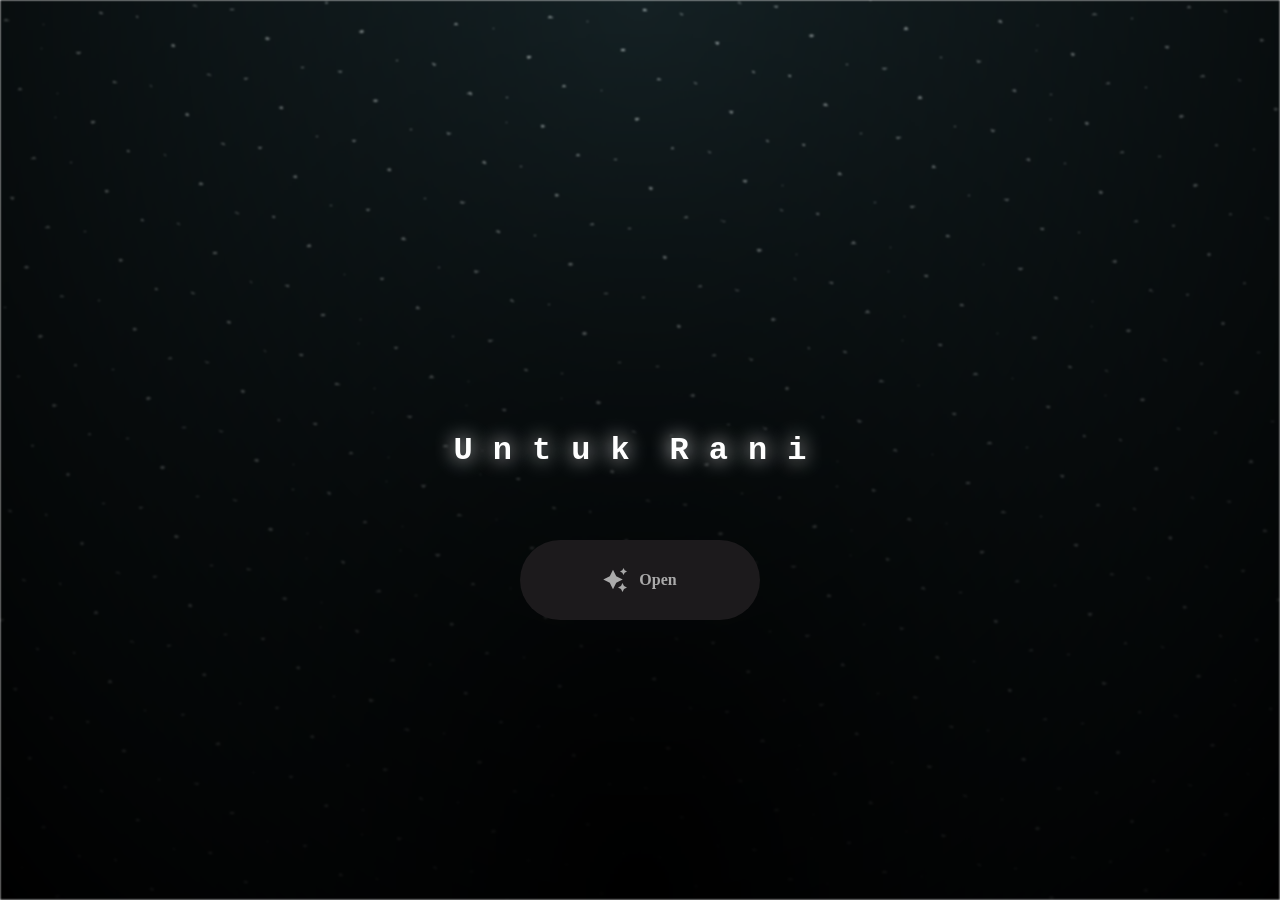
<file: index.html>
<html lang="en">

<head>
  <meta charset="UTF-8">
  <meta name="viewport" content="width=device-width, initial-scale=1.0">
  <link rel="shortcut icon" href="images/gift.png" type="image/x-icon">
  <link rel="stylesheet" href="css/index.css">

  <!-- Document Title -->
  <title>Sedikit Tanda Cinta Untukmu</title>
</head>
        
<body>
  <!-- Background -->
  <div class="night"></div>

  <!-- Title -->
  <h1 class="title"></h1>

  <!-- Button -->
  <div style="position: absolute; top: 60vh; width: 100%; display: flex; justify-content: center;">
    <a href="kata2.html" class="btn">
      <svg height="24" width="24" fill="#FFFFFF" viewBox="0 0 24 24" data-name="Layer 1" id="Layer_1" class="sparkle">
        <path
          d="M10,21.236,6.755,14.745.264,11.5,6.755,8.255,10,1.764l3.245,6.491L19.736,11.5l-6.491,3.245ZM18,21l1.5,3L21,21l3-1.5L21,18l-1.5-3L18,18l-3,1.5ZM19.333,4.667,20.5,7l1.167-2.333L24,3.5,21.667,2.333,20.5,0,19.333,2.333,17,3.5Z">
        </path>
      </svg>

      <span class="text">Open</span>
    </a>
  </div>

  <script src="js/index.js"></script>
</body>

</html>
</file>
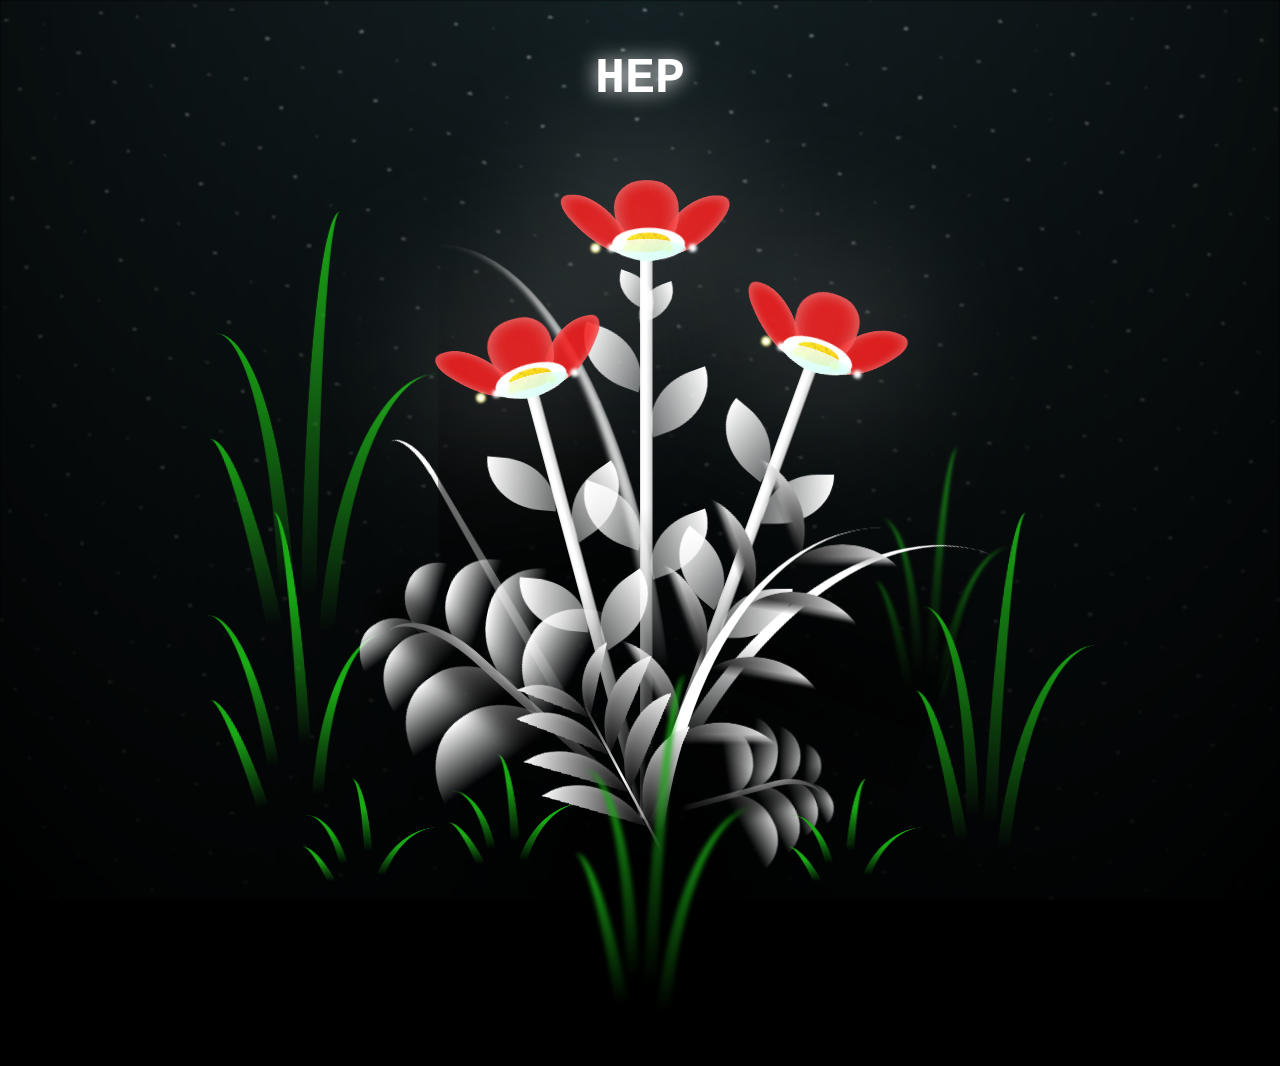
<file: flower.html>
<!DOCTYPE html>
<html lang="en">

<head>
  <meta charset="UTF-8">
  <meta http-equiv="X-UA-Compatible" content="IE=edge">
  <meta name="viewport" content="width=device-width, initial-scale=1.0">
  <link rel="shortcut icon" href="images/gift.png" type="image/x-icon">
  <link rel="stylesheet" href="css/style.css">

  <!-- Document Title -->
  <title>FLOWERS</title>
</head>

<body class="not-loaded">
  <!-- Background -->
  <div class="night"></div>

  <!-- Flower -->
  <div class="flowers">
    <div class="flower flower--1">
      <div class="flower__leafs flower__leafs--1">
        <div class="flower__leaf flower__leaf--1"></div>
        <div class="flower__leaf flower__leaf--2"></div>
        <div class="flower__leaf flower__leaf--3"></div>
        <div class="flower__leaf flower__leaf--4"></div>
        <div class="flower__white-circle"></div>

        <div class="flower__light flower__light--1"></div>
        <div class="flower__light flower__light--2"></div>
        <div class="flower__light flower__light--3"></div>
        <div class="flower__light flower__light--4"></div>
        <div class="flower__light flower__light--5"></div>
        <div class="flower__light flower__light--6"></div>
        <div class="flower__light flower__light--7"></div>
        <div class="flower__light flower__light--8"></div>

      </div>
      <div class="flower__line">
        <div class="flower__line__leaf flower__line__leaf--1"></div>
        <div class="flower__line__leaf flower__line__leaf--2"></div>
        <div class="flower__line__leaf flower__line__leaf--3"></div>
        <div class="flower__line__leaf flower__line__leaf--4"></div>
        <div class="flower__line__leaf flower__line__leaf--5"></div>
        <div class="flower__line__leaf flower__line__leaf--6"></div>
      </div>
    </div>

    <div class="flower flower--2">
      <div class="flower__leafs flower__leafs--2">
        <div class="flower__leaf flower__leaf--1"></div>
        <div class="flower__leaf flower__leaf--2"></div>
        <div class="flower__leaf flower__leaf--3"></div>
        <div class="flower__leaf flower__leaf--4"></div>
        <div class="flower__white-circle"></div>

        <div class="flower__light flower__light--1"></div>
        <div class="flower__light flower__light--2"></div>
        <div class="flower__light flower__light--3"></div>
        <div class="flower__light flower__light--4"></div>
        <div class="flower__light flower__light--5"></div>
        <div class="flower__light flower__light--6"></div>
        <div class="flower__light flower__light--7"></div>
        <div class="flower__light flower__light--8"></div>

      </div>
      <div class="flower__line">
        <div class="flower__line__leaf flower__line__leaf--1"></div>
        <div class="flower__line__leaf flower__line__leaf--2"></div>
        <div class="flower__line__leaf flower__line__leaf--3"></div>
        <div class="flower__line__leaf flower__line__leaf--4"></div>
      </div>
    </div>

    <div class="flower flower--3">
      <div class="flower__leafs flower__leafs--3">
        <div class="flower__leaf flower__leaf--1"></div>
        <div class="flower__leaf flower__leaf--2"></div>
        <div class="flower__leaf flower__leaf--3"></div>
        <div class="flower__leaf flower__leaf--4"></div>
        <div class="flower__white-circle"></div>

        <div class="flower__light flower__light--1"></div>
        <div class="flower__light flower__light--2"></div>
        <div class="flower__light flower__light--3"></div>
        <div class="flower__light flower__light--4"></div>
        <div class="flower__light flower__light--5"></div>
        <div class="flower__light flower__light--6"></div>
        <div class="flower__light flower__light--7"></div>
        <div class="flower__light flower__light--8"></div>

      </div>
      <div class="flower__line">
        <div class="flower__line__leaf flower__line__leaf--1"></div>
        <div class="flower__line__leaf flower__line__leaf--2"></div>
        <div class="flower__line__leaf flower__line__leaf--3"></div>
        <div class="flower__line__leaf flower__line__leaf--4"></div>
      </div>
    </div>

    <div class="grow-ans" style="--d:1.2s">
      <div class="flower__g-long">
        <div class="flower__g-long__top"></div>
        <div class="flower__g-long__bottom"></div>
      </div>
    </div>

    <div class="growing-grass">
      <div class="flower__grass flower__grass--1">
        <div class="flower__grass--top"></div>
        <div class="flower__grass--bottom"></div>
        <div class="flower__grass__leaf flower__grass__leaf--1"></div>
        <div class="flower__grass__leaf flower__grass__leaf--2"></div>
        <div class="flower__grass__leaf flower__grass__leaf--3"></div>
        <div class="flower__grass__leaf flower__grass__leaf--4"></div>
        <div class="flower__grass__leaf flower__grass__leaf--5"></div>
        <div class="flower__grass__leaf flower__grass__leaf--6"></div>
        <div class="flower__grass__leaf flower__grass__leaf--7"></div>
        <div class="flower__grass__leaf flower__grass__leaf--8"></div>
        <div class="flower__grass__overlay"></div>
      </div>
    </div>

    <div class="growing-grass">
      <div class="flower__grass flower__grass--2">
        <div class="flower__grass--top"></div>
        <div class="flower__grass--bottom"></div>
        <div class="flower__grass__leaf flower__grass__leaf--1"></div>
        <div class="flower__grass__leaf flower__grass__leaf--2"></div>
        <div class="flower__grass__leaf flower__grass__leaf--3"></div>
        <div class="flower__grass__leaf flower__grass__leaf--4"></div>
        <div class="flower__grass__leaf flower__grass__leaf--5"></div>
        <div class="flower__grass__leaf flower__grass__leaf--6"></div>
        <div class="flower__grass__leaf flower__grass__leaf--7"></div>
        <div class="flower__grass__leaf flower__grass__leaf--8"></div>
        <div class="flower__grass__overlay"></div>
      </div>
    </div>

    <div class="grow-ans" style="--d:2.4s">
      <div class="flower__g-right flower__g-right--1">
        <div class="leaf"></div>
      </div>
    </div>

    <div class="grow-ans" style="--d:2.8s">
      <div class="flower__g-right flower__g-right--2">
        <div class="leaf"></div>
      </div>
    </div>

    <div class="grow-ans" style="--d:2.8s">
      <div class="flower__g-front">
        <div class="flower__g-front__leaf-wrapper flower__g-front__leaf-wrapper--1">
          <div class="flower__g-front__leaf"></div>
        </div>
        <div class="flower__g-front__leaf-wrapper flower__g-front__leaf-wrapper--2">
          <div class="flower__g-front__leaf"></div>
        </div>
        <div class="flower__g-front__leaf-wrapper flower__g-front__leaf-wrapper--3">
          <div class="flower__g-front__leaf"></div>
        </div>
        <div class="flower__g-front__leaf-wrapper flower__g-front__leaf-wrapper--4">
          <div class="flower__g-front__leaf"></div>
        </div>
        <div class="flower__g-front__leaf-wrapper flower__g-front__leaf-wrapper--5">
          <div class="flower__g-front__leaf"></div>
        </div>
        <div class="flower__g-front__leaf-wrapper flower__g-front__leaf-wrapper--6">
          <div class="flower__g-front__leaf"></div>
        </div>
        <div class="flower__g-front__leaf-wrapper flower__g-front__leaf-wrapper--7">
          <div class="flower__g-front__leaf"></div>
        </div>
        <div class="flower__g-front__leaf-wrapper flower__g-front__leaf-wrapper--8">
          <div class="flower__g-front__leaf"></div>
        </div>
        <div class="flower__g-front__line"></div>
      </div>
    </div>

    <div class="grow-ans" style="--d:3.2s">
      <div class="flower__g-fr">
        <div class="leaf"></div>
        <div class="flower__g-fr__leaf flower__g-fr__leaf--1"></div>
        <div class="flower__g-fr__leaf flower__g-fr__leaf--2"></div>
        <div class="flower__g-fr__leaf flower__g-fr__leaf--3"></div>
        <div class="flower__g-fr__leaf flower__g-fr__leaf--4"></div>
        <div class="flower__g-fr__leaf flower__g-fr__leaf--5"></div>
        <div class="flower__g-fr__leaf flower__g-fr__leaf--6"></div>
        <div class="flower__g-fr__leaf flower__g-fr__leaf--7"></div>
        <div class="flower__g-fr__leaf flower__g-fr__leaf--8"></div>
      </div>
    </div>

    <div class="long-g long-g--0">
      <div class="grow-ans" style="--d:3s">
        <div class="leaf leaf--0"></div>
      </div>
      <div class="grow-ans" style="--d:2.2s">
        <div class="leaf leaf--1"></div>
      </div>
      <div class="grow-ans" style="--d:3.4s">
        <div class="leaf leaf--2"></div>
      </div>
      <div class="grow-ans" style="--d:3.6s">
        <div class="leaf leaf--3"></div>
      </div>
    </div>

    <div class="long-g long-g--1">
      <div class="grow-ans" style="--d:3.6s">
        <div class="leaf leaf--0"></div>
      </div>
      <div class="grow-ans" style="--d:3.8s">
        <div class="leaf leaf--1"></div>
      </div>
      <div class="grow-ans" style="--d:4s">
        <div class="leaf leaf--2"></div>
      </div>
      <div class="grow-ans" style="--d:4.2s">
        <div class="leaf leaf--3"></div>
      </div>
    </div>

    <div class="long-g long-g--2">
      <div class="grow-ans" style="--d:4s">
        <div class="leaf leaf--0"></div>
      </div>
      <div class="grow-ans" style="--d:4.2s">
        <div class="leaf leaf--1"></div>
      </div>
      <div class="grow-ans" style="--d:4.4s">
        <div class="leaf leaf--2"></div>
      </div>
      <div class="grow-ans" style="--d:4.6s">
        <div class="leaf leaf--3"></div>
      </div>
    </div>

    <div class="long-g long-g--3">
      <div class="grow-ans" style="--d:4s">
        <div class="leaf leaf--0"></div>
      </div>
      <div class="grow-ans" style="--d:4.2s">
        <div class="leaf leaf--1"></div>
      </div>
      <div class="grow-ans" style="--d:3s">
        <div class="leaf leaf--2"></div>
      </div>
      <div class="grow-ans" style="--d:3.6s">
        <div class="leaf leaf--3"></div>
      </div>
    </div>

    <div class="long-g long-g--4">
      <div class="grow-ans" style="--d:4s">
        <div class="leaf leaf--0"></div>
      </div>
      <div class="grow-ans" style="--d:4.2s">
        <div class="leaf leaf--1"></div>
      </div>
      <div class="grow-ans" style="--d:3s">
        <div class="leaf leaf--2"></div>
      </div>
      <div class="grow-ans" style="--d:3.6s">
        <div class="leaf leaf--3"></div>
      </div>
    </div>

    <div class="long-g long-g--5">
      <div class="grow-ans" style="--d:4s">
        <div class="leaf leaf--0"></div>
      </div>
      <div class="grow-ans" style="--d:4.2s">
        <div class="leaf leaf--1"></div>
      </div>
      <div class="grow-ans" style="--d:3s">
        <div class="leaf leaf--2"></div>
      </div>
      <div class="grow-ans" style="--d:3.6s">
        <div class="leaf leaf--3"></div>
      </div>
    </div>

    <div class="long-g long-g--6">
      <div class="grow-ans" style="--d:4.2s">
        <div class="leaf leaf--0"></div>
      </div>
      <div class="grow-ans" style="--d:4.4s">
        <div class="leaf leaf--1"></div>
      </div>
      <div class="grow-ans" style="--d:4.6s">
        <div class="leaf leaf--2"></div>
      </div>
      <div class="grow-ans" style="--d:4.8s">
        <div class="leaf leaf--3"></div>
      </div>
    </div>

    <div class="long-g long-g--7">
      <div class="grow-ans" style="--d:3s">
        <div class="leaf leaf--0"></div>
      </div>
      <div class="grow-ans" style="--d:3.2s">
        <div class="leaf leaf--1"></div>
      </div>
      <div class="grow-ans" style="--d:3.5s">
        <div class="leaf leaf--2"></div>
      </div>
      <div class="grow-ans" style="--d:3.6s">
        <div class="leaf leaf--3"></div>
      </div>
    </div>
  </div>

  <!-- Title -->
  <h1 class="title"><span id="title"></span></h1>
</body>

</html>

<!-- Import Javascript -->
<script src="js/main.js"></script>
</file>
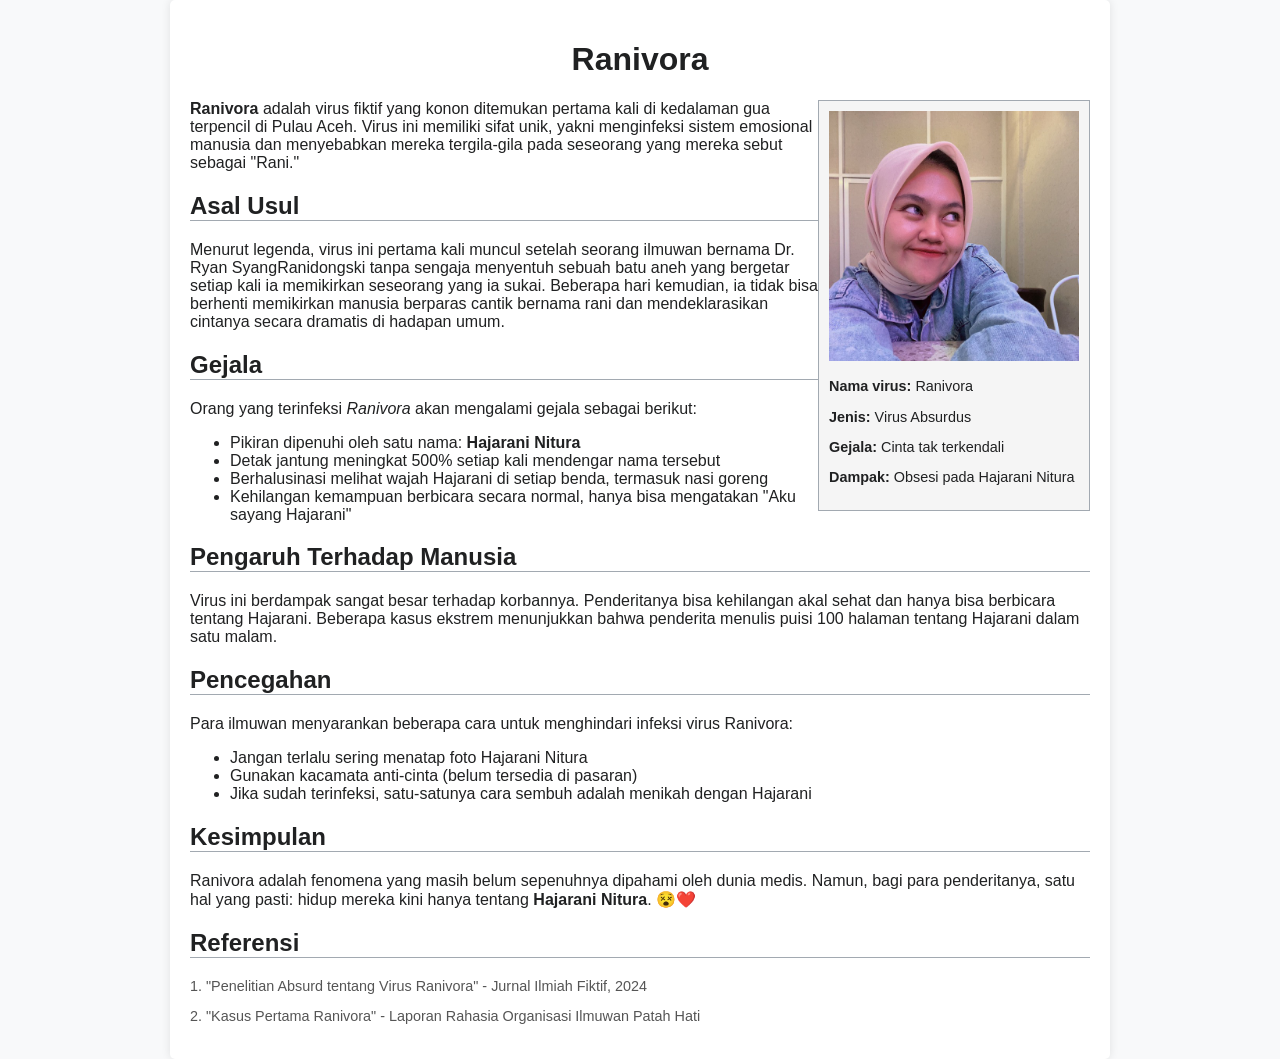
<file: wiki.html>
<!DOCTYPE html>
<html lang="id">
<head>
    <meta charset="UTF-8">
    <meta name="viewport" content="width=device-width, initial-scale=1.0">
    <title>Ranivora - Wikipedia Palsu</title>
    <link rel="stylesheet" href="https://en.wikipedia.org/w/load.php?modules=site.styles&only=styles">
    <style>
        body {
            font-family: sans-serif;
            margin: 0;
            padding: 0;
            background-color: #f8f9fa;
            color: #202122;
        }
        #content {
            max-width: 900px;
            margin: auto;
            background: white;
            padding: 20px;
            border-radius: 5px;
            box-shadow: 0px 0px 10px rgba(0,0,0,0.1);
        }
        h1 {
            font-size: 2em;
            text-align: center;
        }
        h2 {
            border-bottom: 1px solid #a2a9b1;
            font-size: 1.5em;
        }
        .infobox {
            float: right;
            width: 250px;
            background: #f5f5f5;
            padding: 10px;
            border: 1px solid #a2a9b1;
            font-size: 0.9em;
        }
        .infobox img {
            width: 100%;
        }
        .reference {
            font-size: 0.9em;
            color: #555;
        }
    </style>
</head>
<body>
    <div id="content">
        <h1>Ranivora</h1>
        <div class="infobox">
            <img src="images\rani.jpeg" alt="Virus Ranivora">
            <p><b>Nama virus:</b> Ranivora</p>
            <p><b>Jenis:</b> Virus Absurdus</p>
            <p><b>Gejala:</b> Cinta tak terkendali</p>
            <p><b>Dampak:</b> Obsesi pada Hajarani Nitura</p>
        </div>
        <p><b>Ranivora</b> adalah virus fiktif yang konon ditemukan pertama kali di kedalaman gua terpencil di Pulau Aceh. Virus ini memiliki sifat unik, yakni menginfeksi sistem emosional manusia dan menyebabkan mereka tergila-gila pada seseorang yang mereka sebut sebagai "Rani."</p>
        
        <h2>Asal Usul</h2>
        <p>Menurut legenda, virus ini pertama kali muncul setelah seorang ilmuwan bernama Dr. Ryan SyangRanidongski tanpa sengaja menyentuh sebuah batu aneh yang bergetar setiap kali ia memikirkan seseorang yang ia sukai. Beberapa hari kemudian, ia tidak bisa berhenti memikirkan manusia berparas cantik bernama rani dan mendeklarasikan cintanya secara dramatis di hadapan umum.</p>
        
        <h2>Gejala</h2>
        <p>Orang yang terinfeksi <i>Ranivora</i> akan mengalami gejala sebagai berikut:</p>
        <ul>
            <li>Pikiran dipenuhi oleh satu nama: <b>Hajarani Nitura</b></li>
            <li>Detak jantung meningkat 500% setiap kali mendengar nama tersebut</li>
            <li>Berhalusinasi melihat wajah Hajarani di setiap benda, termasuk nasi goreng</li>
            <li>Kehilangan kemampuan berbicara secara normal, hanya bisa mengatakan "Aku sayang Hajarani"</li>
        </ul>
        
        <h2>Pengaruh Terhadap Manusia</h2>
        <p>Virus ini berdampak sangat besar terhadap korbannya. Penderitanya bisa kehilangan akal sehat dan hanya bisa berbicara tentang Hajarani. Beberapa kasus ekstrem menunjukkan bahwa penderita menulis puisi 100 halaman tentang Hajarani dalam satu malam.</p>
        
        <h2>Pencegahan</h2>
        <p>Para ilmuwan menyarankan beberapa cara untuk menghindari infeksi virus Ranivora:</p>
        <ul>
            <li>Jangan terlalu sering menatap foto Hajarani Nitura</li>
            <li>Gunakan kacamata anti-cinta (belum tersedia di pasaran)</li>
            <li>Jika sudah terinfeksi, satu-satunya cara sembuh adalah menikah dengan Hajarani</li>
        </ul>
        
        <h2>Kesimpulan</h2>
        <p>Ranivora adalah fenomena yang masih belum sepenuhnya dipahami oleh dunia medis. Namun, bagi para penderitanya, satu hal yang pasti: hidup mereka kini hanya tentang <b>Hajarani Nitura</b>. 😵❤️</p>
        
        <h2>Referensi</h2>
        <p class="reference">1. "Penelitian Absurd tentang Virus Ranivora" - Jurnal Ilmiah Fiktif, 2024</p>
        <p class="reference">2. "Kasus Pertama Ranivora" - Laporan Rahasia Organisasi Ilmuwan Patah Hati</p>
    </div>
</body>
</html>
</file>
<file: css/index.css>
*,
*::after,
*::before {
  padding: 0;
  margin: 0;
  box-sizing: border-box;
}

:root {
  --dark-color: #000;
}

.night {
  position: fixed;
  left: 50%;
  top: 0;
  transform: translateX(-50%);
  width: 100%;
  height: 100%;
  filter: blur(0.1vmin);
  background-image: radial-gradient(ellipse at top, transparent 0%, var(--dark-color)), radial-gradient(ellipse at bottom, var(--dark-color), rgba(145, 233, 255, 0.2)), repeating-linear-gradient(220deg, rgb(0, 0, 0) 0px, rgb(0, 0, 0) 19px, transparent 19px, transparent 22px), repeating-linear-gradient(189deg, rgb(0, 0, 0) 0px, rgb(0, 0, 0) 19px, transparent 19px, transparent 22px), repeating-linear-gradient(148deg, rgb(0, 0, 0) 0px, rgb(0, 0, 0) 19px, transparent 19px, transparent 22px), linear-gradient(90deg, rgb(255, 255, 250), rgb(240, 240, 240));
}

.title {
  position: absolute;
  top: 0;
  left: 0;
  color: white;
  font-family: 'Courier New', Courier, monospace;

  display: flex;
  flex-wrap: wrap;
  justify-content: center;
  align-content: center;
  align-items: center;

  width: 100%;
  height: 100vh;
  text-shadow: 0 0 20px white;
  letter-spacing: 0px;
}

@media (min-width: 500px) {
  .title {
    letter-spacing: 20px;
  }
}

@keyframes typing {
  from {
    opacity: 0;
  }

  to {
    opacity: 1;
  }
}

/* Terapkan animasi dengan delay */
.title span {
  opacity: 0;
  animation: typing 1s ease forwards;
  animation-delay: var(--delay);
}

a {
  text-decoration: none;
}

.btn {
  border: none;
  width: 15em;
  height: 5em;
  border-radius: 3em;
  display: flex;
  justify-content: center;
  align-items: center;
  gap: 12px;
  background: #1C1A1C;
  cursor: pointer;
  transition: all 450ms ease-in-out;
}

.sparkle {
  fill: #AAAAAA;
  transition: all 800ms ease;
}

.text {
  font-weight: 600;
  color: #AAAAAA;
  font-size: medium;
}

.btn:hover {
  background: linear-gradient(0deg, #A47CF3, #FFB6C1);
  box-shadow: inset 0px 1px 0px 0px rgba(255, 255, 255, 0.4),
    inset 0px -4px 0px 0px rgba(0, 0, 0, 0.2),
    0px 0px 0px 4px rgba(255, 255, 255, 0.2),
    0px 0px 180px 0px #f60299;
  transform: translateY(-2px);
}

.btn:hover .text {
  color: white;
}

.btn:hover .sparkle {
  fill: white;
  transform: scale(1.2);
}
</file>
<file: css/style.css>
*,
*::after,
*::before {
  padding: 0;
  margin: 0;
  box-sizing: border-box;
}

:root {
  --dark-color: #000;
}

.title {
  position: absolute;
  width: 100%;
  text-align: center;
  margin-top: 50px;
  top: 0;
  left: 0;
  color: white;
  font-family: 'Courier New', Courier, monospace;
  font-size: 50px;
  text-shadow: 0px 0px 20px white;
}

body {
  display: flex;
  align-items: flex-end;
  justify-content: center;
  min-height: 100vh;
  background-color: var(--dark-color);
  overflow: hidden;
  perspective: 1000px;
}

.night {
  position: fixed;
  left: 50%;
  top: 0;
  transform: translateX(-50%);
  width: 100%;
  height: 100%;
  filter: blur(0.1vmin);
  background-image: radial-gradient(ellipse at top, transparent 0%, var(--dark-color)), radial-gradient(ellipse at bottom, var(--dark-color), rgba(145, 233, 255, 0.2)), repeating-linear-gradient(220deg, rgb(0, 0, 0) 0px, rgb(0, 0, 0) 19px, transparent 19px, transparent 22px), repeating-linear-gradient(189deg, rgb(0, 0, 0) 0px, rgb(0, 0, 0) 19px, transparent 19px, transparent 22px), repeating-linear-gradient(148deg, rgb(0, 0, 0) 0px, rgb(0, 0, 0) 19px, transparent 19px, transparent 22px), linear-gradient(90deg, rgb(255, 250, 250), rgb(240, 240, 240));
}

.quote {
  font-weight: bold;
  font-style: italic;
  color: #ffcc00; /* Warna kuning keemasan */
}

.flowers {
  position: relative;
  transform: scale(0.9);
}

.flower {
  position: absolute;
  bottom: 10vmin;
  transform-origin: bottom center;
  z-index: 10;
  --fl-speed: 0.8s;
}

.flower--1 {
  animation: moving-flower-1 4s linear infinite;
}

.flower--1 .flower__line {
  height: 70vmin;
  animation-delay: 0.3s;
}

.flower--1 .flower__line__leaf--1 {
  animation: blooming-leaf-right var(--fl-speed) 1.6s backwards;
}

.flower--1 .flower__line__leaf--2 {
  animation: blooming-leaf-right var(--fl-speed) 1.4s backwards;
}

.flower--1 .flower__line__leaf--3 {
  animation: blooming-leaf-left var(--fl-speed) 1.2s backwards;
}

.flower--1 .flower__line__leaf--4 {
  animation: blooming-leaf-left var(--fl-speed) 1s backwards;
}

.flower--1 .flower__line__leaf--5 {
  animation: blooming-leaf-right var(--fl-speed) 1.8s backwards;
}

.flower--1 .flower__line__leaf--6 {
  animation: blooming-leaf-left var(--fl-speed) 2s backwards;
}

.flower--2 {
  left: 50%;
  transform: rotate(20deg);
  animation: moving-flower-2 4s linear infinite;
}

.flower--2 .flower__line {
  height: 60vmin;
  animation-delay: 0.6s;
}

.flower--2 .flower__line__leaf--1 {
  animation: blooming-leaf-right var(--fl-speed) 1.9s backwards;
}

.flower--2 .flower__line__leaf--2 {
  animation: blooming-leaf-right var(--fl-speed) 1.7s backwards;
}

.flower--2 .flower__line__leaf--3 {
  animation: blooming-leaf-left var(--fl-speed) 1.5s backwards;
}

.flower--2 .flower__line__leaf--4 {
  animation: blooming-leaf-left var(--fl-speed) 1.3s backwards;
}

.flower--3 {
  left: 50%;
  transform: rotate(-15deg);
  animation: moving-flower-3 4s linear infinite;
}

.flower--3 .flower__line {
  animation-delay: 0.9s;
}

.flower--3 .flower__line__leaf--1 {
  animation: blooming-leaf-right var(--fl-speed) 2.5s backwards;
}

.flower--3 .flower__line__leaf--2 {
  animation: blooming-leaf-right var(--fl-speed) 2.3s backwards;
}

.flower--3 .flower__line__leaf--3 {
  animation: blooming-leaf-left var(--fl-speed) 2.1s backwards;
}

.flower--3 .flower__line__leaf--4 {
  animation: blooming-leaf-left var(--fl-speed) 1.9s backwards;
}

.flower__leafs {
  position: relative;
  animation: blooming-flower 2s backwards;
}

.flower__leafs--1 {
  animation-delay: 1.1s;
}

.flower__leafs--2 {
  animation-delay: 1.4s;
}

.flower__leafs--3 {
  animation-delay: 1.7s;
}

.flower__leafs::after {
  content: "";
  position: absolute;
  left: 0;
  top: 0;
  transform: translate(-50%, -100%);
  width: 8vmin;
  height: 8vmin;
  background-color: #fff;
  filter: blur(10vmin);
}

.flower__leaf {
  position: absolute;
  bottom: 0;
  left: 50%;
  width: 8vmin;
  height: 11vmin;
  border-radius: 51% 49% 47% 53%/44% 45% 55% 69%;
  background-color: #a7ffee;
  background-image: linear-gradient(to top, #f10b0b, #f10b0b);
  transform-origin: bottom center;
  opacity: 0.9;
  box-shadow: inset 0 0 2vmin rgba(255, 255, 255, 0.5);
}

.flower__leaf--1 {
  transform: translate(-10%, 1%) rotateY(40deg) rotateX(-50deg);
}

.flower__leaf--2 {
  transform: translate(-50%, -4%) rotateX(40deg);  
}

.flower__leaf--3 {
  transform: translate(-90%, 0%) rotateY(45deg) rotateX(50deg);
}

.flower__leaf--4 {
  width: 8vmin;
  height: 8vmin;
  transform-origin: bottom left;
  border-radius: 4vmin 10vmin 4vmin 4vmin;
  transform: translate(0%, 18%) rotateX(70deg) rotate(-43deg);
  background-image: linear-gradient(to top, rgba(255, 2555, 255, 0.4), #fff);
  z-index: 1;
  opacity: 0.8;
  -webkit-transform: translate(0%, 18%) rotateX(70deg) rotate(-43deg);
  -moz-transform: translate(0%, 18%) rotateX(70deg) rotate(-43deg);
  -ms-transform: translate(0%, 18%) rotateX(70deg) rotate(-43deg);
  -o-transform: translate(0%, 18%) rotateX(70deg) rotate(-43deg);
}

.flower__white-circle {
  position: absolute;
  left: -3.5vmin;
  top: -3vmin;
  width: 9vmin;
  height: 4vmin;
  border-radius: 50%;
  background-color: #fff;
}

.flower__white-circle::after {
  content: "";
  position: absolute;
  left: 50%;
  top: 45%;
  transform: translate(-50%, -50%);
  width: 60%;
  height: 60%;
  border-radius: inherit;
  background-image: repeating-linear-gradient(135deg, rgba(0, 0, 0, 0.03) 0px, rgba(0, 0, 0, 0.03) 1px, transparent 1px, transparent 12px), repeating-linear-gradient(45deg, rgba(0, 0, 0, 0.03) 0px, rgba(0, 0, 0, 0.03) 1px, transparent 1px, transparent 12px), repeating-linear-gradient(67.5deg, rgba(0, 0, 0, 0.03) 0px, rgba(0, 0, 0, 0.03) 1px, transparent 1px, transparent 12px), repeating-linear-gradient(135deg, rgba(0, 0, 0, 0.03) 0px, rgba(0, 0, 0, 0.03) 1px, transparent 1px, transparent 12px), repeating-linear-gradient(45deg, rgba(0, 0, 0, 0.03) 0px, rgba(0, 0, 0, 0.03) 1px, transparent 1px, transparent 12px), repeating-linear-gradient(112.5deg, rgba(0, 0, 0, 0.03) 0px, rgba(0, 0, 0, 0.03) 1px, transparent 1px, transparent 12px), repeating-linear-gradient(112.5deg, rgba(0, 0, 0, 0.03) 0px, rgba(0, 0, 0, 0.03) 1px, transparent 1px, transparent 12px), repeating-linear-gradient(45deg, rgba(0, 0, 0, 0.03) 0px, rgba(0, 0, 0, 0.03) 1px, transparent 1px, transparent 12px), repeating-linear-gradient(22.5deg, rgba(0, 0, 0, 0.03) 0px, rgba(0, 0, 0, 0.03) 1px, transparent 1px, transparent 12px), repeating-linear-gradient(45deg, rgba(0, 0, 0, 0.03) 0px, rgba(0, 0, 0, 0.03) 1px, transparent 1px, transparent 12px), repeating-linear-gradient(22.5deg, rgba(0, 0, 0, 0.03) 0px, rgba(0, 0, 0, 0.03) 1px, transparent 1px, transparent 12px), repeating-linear-gradient(135deg, rgba(0, 0, 0, 0.03) 0px, rgba(0, 0, 0, 0.03) 1px, transparent 1px, transparent 12px), repeating-linear-gradient(157.5deg, rgba(0, 0, 0, 0.03) 0px, rgba(0, 0, 0, 0.03) 1px, transparent 1px, transparent 12px), repeating-linear-gradient(67.5deg, rgba(0, 0, 0, 0.03) 0px, rgba(0, 0, 0, 0.03) 1px, transparent 1px, transparent 12px), repeating-linear-gradient(67.5deg, rgba(0, 0, 0, 0.03) 0px, rgba(0, 0, 0, 0.03) 1px, transparent 1px, transparent 12px), linear-gradient(90deg, rgb(255, 235, 18), rgb(255, 206, 0));
}

.flower__line {
  height: 55vmin;
  width: 1.5vmin;
  background-image: linear-gradient(to left, rgba(0, 0, 0, 0.2), transparent, rgba(255, 255, 255, 0.2)), linear-gradient(to top, transparent 10%, #fff, #fff);
  box-shadow: inset 0 0 2px rgba(0, 0, 0, 0.5);
  animation: grow-flower-tree 4s backwards;
}

.flower__line__leaf {
  --w: 7vmin;
  --h: calc(var(--w) + 2vmin);
  position: absolute;
  top: 20%;
  left: 90%;
  width: var(--w);
  height: var(--h);
  border-top-right-radius: var(--h);
  border-bottom-left-radius: var(--h);
  background-image: linear-gradient(to top, rgba(255, 255, 255, 0.4), #fff);
}

.flower__line__leaf--1 {
  transform: rotate(70deg) rotateY(30deg);
}

.flower__line__leaf--2 {
  top: 45%;
  transform: rotate(70deg) rotateY(30deg);
}

.flower__line__leaf--3,
.flower__line__leaf--4,
.flower__line__leaf--6 {
  border-top-right-radius: 0;
  border-bottom-left-radius: 0;
  border-top-left-radius: var(--h);
  border-bottom-right-radius: var(--h);
  left: -460%;
  top: 12%;
  transform: rotate(-70deg) rotateY(30deg);
}

.flower__line__leaf--4 {   
  top: 40%;
}

.flower__line__leaf--5 {
  top: 0;
  transform-origin: left;
  transform: rotate(70deg) rotateY(30deg) scale(0.6);
}

.flower__line__leaf--6 {
  top: -2%;
  left: -450%;
  transform-origin: right;
  transform: rotate(-70deg) rotateY(30deg) scale(0.6);
}

.flower__light {
  position: absolute;
  bottom: 0vmin;
  width: 1vmin;
  height: 1vmin;
  background-color: rgb(255, 251, 0);
  border-radius: 50%;
  filter: blur(0.2vmin);
  animation: light-ans 4s linear infinite backwards;
}

.flower__light:nth-child(odd) {
  background-color: #fff;
}

.flower__light--1 {
  left: -2vmin;
  animation-delay: 1s;
}

.flower__light--2 {
  left: 3vmin;
  animation-delay: 0.5s;
}

.flower__light--3 {
  left: -6vmin;
  animation-delay: 0.3s;
}

.flower__light--4 {
  left: 6vmin;
  animation-delay: 0.9s;
}

.flower__light--5 {
  left: -1vmin;
  animation-delay: 1.5s;
}

.flower__light--6 {
  left: -4vmin;
  animation-delay: 3s;
}

.flower__light--7 {
  left: 3vmin;
  animation-delay: 2s;
}

.flower__light--8 {
  left: -6vmin;
  animation-delay: 3.5s;
}

.flower__grass {
  --c: #fff;
  --line-w: 1.5vmin;
  position: absolute;
  bottom: 12vmin;
  left: -7vmin;
  display: flex;
  flex-direction: column;
  align-items: flex-end;
  z-index: 20;
  transform-origin: bottom center;
  transform: rotate(-48deg) rotateY(40deg);
}

.flower__grass--1 {
  animation: moving-grass 2s linear infinite;
}

.flower__grass--2 {
  left: 2vmin;
  bottom: 10vmin;
  transform: scale(0.5) rotate(75deg) rotateX(10deg) rotateY(-200deg);
  opacity: 0.8;
  z-index: 0;
  animation: moving-grass--2 1.5s linear infinite;
}

.flower__grass--top {
  width: 7vmin;
  height: 10vmin;
  border-top-right-radius: 100%;
  border-right: var(--line-w) solid var(--c);
  transform-origin: bottom center;
  transform: rotate(-2deg);
}

.flower__grass--bottom {
  margin-top: -2px;
  width: var(--line-w);
  height: 25vmin;
  background-image: linear-gradient(to top, transparent, var(--c));
}

.flower__grass__leaf {
  --size: 10vmin;
  position: absolute;
  width: calc(var(--size) * 2.1);
  height: var(--size);
  border-top-left-radius: var(--size);
  border-top-right-radius: var(--size);
  background-image: linear-gradient(to top, transparent, transparent 30%, var(--c));
  z-index: 100;
}

.flower__grass__leaf--1 {
  top: -6%;
  left: 30%;
  --size: 6vmin;
  transform: rotate(-20deg);
  animation: growing-grass-ans--1 2s 2.6s backwards;
}

@keyframes growing-grass-ans--1 {
  0% {
    transform-origin: bottom left;
    transform: rotate(-20deg) scale(0);
  }
}

.flower__grass__leaf--2 {
  top: -5%;
  left: -110%;
  --size: 6vmin;
  transform: rotate(10deg);
  animation: growing-grass-ans--2 2s 2.4s linear backwards;
}

@keyframes growing-grass-ans--2 {
  0% {
    transform-origin: bottom right;
    transform: rotate(10deg) scale(0);
  }
}

.flower__grass__leaf--3 {
  top: 5%;
  left: 60%;
  --size: 8vmin;
  transform: rotate(-18deg) rotateX(-20deg);
  animation: growing-grass-ans--3 2s 2.2s linear backwards;
}

@keyframes growing-grass-ans--3 {
  0% {
    transform-origin: bottom left;
    transform: rotate(-18deg) rotateX(-20deg) scale(0);
  }
}

.flower__grass__leaf--4 {
  top: 6%;
  left: -135%;
  --size: 8vmin;
  transform: rotate(2deg);
  animation: growing-grass-ans--4 2s 2s linear backwards;
}

@keyframes growing-grass-ans--4 {
  0% {
    transform-origin: bottom right;
    transform: rotate(2deg) scale(0);
  }
}

.flower__grass__leaf--5 {
  top: 20%;
  left: 60%;
  --size: 10vmin;
  transform: rotate(-24deg) rotateX(-20deg);
  animation: growing-grass-ans--5 2s 1.8s linear backwards;
}

@keyframes growing-grass-ans--5 {
  0% {
    transform-origin: bottom left;
    transform: rotate(-24deg) rotateX(-20deg) scale(0);
  }
}

.flower__grass__leaf--6 {
  top: 22%;
  left: -180%;
  --size: 10vmin;
  transform: rotate(10deg);
  animation: growing-grass-ans--6 2s 1.6s linear backwards;
}

@keyframes growing-grass-ans--6 {
  0% {
    transform-origin: bottom right;
    transform: rotate(10deg) scale(0);
  }
}

.flower__grass__leaf--7 {
  top: 39%;
  left: 70%;
  --size: 10vmin;
  transform: rotate(-10deg);
  animation: growing-grass-ans--7 2s 1.4s linear backwards;
}

@keyframes growing-grass-ans--7 {
  0% {
    transform-origin: bottom left;
    transform: rotate(-10deg) scale(0);
  }
}

.flower__grass__leaf--8 {
  top: 40%;
  left: -215%;
  --size: 11vmin;
  transform: rotate(10deg);
  animation: growing-grass-ans--8 2s 1.2s linear backwards;
}

@keyframes growing-grass-ans--8 {
  0% {
    transform-origin: bottom right;
    transform: rotate(10deg) scale(0);
  }
}

.flower__grass__overlay {
  position: absolute;
  top: -10%;
  right: 0%;
  width: 100%;
  height: 100%;
  background-color: rgba(0, 0, 0, 0.6);
  filter: blur(1.5vmin);
  z-index: 100;
}

.flower__g-long {
  --w: 2vmin;
  --h: 6vmin;
  --c: #fff;
  position: absolute;
  bottom: 10vmin;
  left: -3vmin;
  transform-origin: bottom center;
  transform: rotate(-30deg) rotateY(-20deg);
  display: flex;
  flex-direction: column;
  align-items: flex-end;
  animation: flower-g-long-ans 3s linear infinite;
}

@keyframes flower-g-long-ans {

  0%,
  100% {
    transform: rotate(-30deg) rotateY(-20deg);
  }

  50% {
    transform: rotate(-32deg) rotateY(-20deg);
  }
}

.flower__g-long__top {
  top: calc(var(--h) * -1);
  width: calc(var(--w) + 1vmin);
  height: var(--h);
  border-top-right-radius: 100%;
  border-right: 0.7vmin solid var(--c);
  transform: translate(-0.7vmin, 1vmin);
}

.flower__g-long__bottom {
  width: var(--w);
  height: 50vmin;
  transform-origin: bottom center;
  background-image: linear-gradient(to top, transparent 30%, var(--c));
  box-shadow: inset 0 0 2px rgba(0, 0, 0, 0.5);
  -webkit-clip-path: polygon(35% 0, 65% 1%, 100% 100%, 0% 100%);
  clip-path: polygon(35% 0, 65% 1%, 100% 100%, 0% 100%);
}

.flower__g-right {
  position: absolute;
  bottom: 6vmin;
  left: -2vmin;
  transform-origin: bottom left;
  transform: rotate(20deg);
}

.flower__g-right .leaf {
  width: 30vmin;
  height: 50vmin;
  border-top-left-radius: 100%;
  border-left: 2vmin solid #fff;
  background-image: linear-gradient(to bottom, transparent, var(--dark-color) 60%);
  -webkit-mask-image: linear-gradient(to top, transparent 30%, #fff 60%);
}

.flower__g-right--1 {
  animation: flower-g-right-ans 2.5s linear infinite;
}

.flower__g-right--2 {
  left: 5vmin;
  transform: rotateY(-180deg);
  animation: flower-g-right-ans--2 3s linear infinite;
}

.flower__g-right--2 .leaf {
  height: 75vmin;
  filter: blur(0.3vmin);
  opacity: 0.8;
}

@keyframes flower-g-right-ans {

  0%,
  100% {
    transform: rotate(20deg);
  }

  50% {
    transform: rotate(24deg) rotateX(-20deg);
  }
}

@keyframes flower-g-right-ans--2 {

  0%,
  100% {
    transform: rotateY(-180deg) rotate(0deg) rotateX(-20deg);
  }

  50% {
    transform: rotateY(-180deg) rotate(6deg) rotateX(-20deg);
  }
}

.flower__g-front {
  position: absolute;
  bottom: 6vmin;
  left: 2.5vmin;
  z-index: 100;
  transform-origin: bottom center;
  transform: rotate(-28deg) rotateY(30deg) scale(1.04);
  animation: flower__g-front-ans 2s linear infinite;
}

@keyframes flower__g-front-ans {

  0%,
  100% {
    transform: rotate(-28deg) rotateY(30deg) scale(1.04);
  }

  50% {
    transform: rotate(-35deg) rotateY(40deg) scale(1.04);
  }
}

.flower__g-front__line {
  width: 0.3vmin;
  height: 20vmin;
  background-image: linear-gradient(to top, transparent, #fff, transparent 100%);
  position: relative;
}

.flower__g-front__leaf-wrapper {
  position: absolute;
  top: 0;
  left: 0;
  transform-origin: bottom left;
  transform: rotate(10deg);
}

.flower__g-front__leaf-wrapper:nth-child(even) {
  left: 0vmin;
  transform: rotateY(-180deg) rotate(5deg);
  animation: flower__g-front__leaf-left-ans 1s ease-in backwards;
}

.flower__g-front__leaf-wrapper:nth-child(odd) {
  animation: flower__g-front__leaf-ans 1s ease-in backwards;
}

.flower__g-front__leaf-wrapper--1 {
  top: -8vmin;
  transform: scale(0.7);
  animation: flower__g-front__leaf-ans 1s 5.5s ease-in backwards !important;
}

.flower__g-front__leaf-wrapper--2 {
  top: -8vmin;
  transform: rotateY(-180deg) scale(0.7) !important;
  animation: flower__g-front__leaf-left-ans-2 1s 4.6s ease-in backwards !important;
}

.flower__g-front__leaf-wrapper--3 {
  top: -3vmin;
  animation: flower__g-front__leaf-ans 1s 4.6s ease-in backwards;
}

.flower__g-front__leaf-wrapper--4 {
  top: -3vmin;
  transform: rotateY(-180deg) scale(0.9) !important;
  animation: flower__g-front__leaf-left-ans-2 1s 4.6s ease-in backwards !important;
}

@keyframes flower__g-front__leaf-left-ans-2 {
  0% {
    transform: rotateY(-180deg) scale(0);
  }
}

.flower__g-front__leaf-wrapper--5,
.flower__g-front__leaf-wrapper--6 {
  top: 2vmin;
}

.flower__g-front__leaf-wrapper--7,
.flower__g-front__leaf-wrapper--8 {
  top: 6.5vmin;
}

.flower__g-front__leaf-wrapper--2 {
  animation-delay: 5.2s !important;
}

.flower__g-front__leaf-wrapper--3 {
  animation-delay: 4.9s !important;
}

.flower__g-front__leaf-wrapper--5 {
  animation-delay: 4.3s !important;
}

.flower__g-front__leaf-wrapper--6 {
  animation-delay: 4.1s !important;
}

.flower__g-front__leaf-wrapper--7 {
  animation-delay: 3.8s !important;
}

.flower__g-front__leaf-wrapper--8 {
  animation-delay: 3.5s !important;
}

@keyframes flower__g-front__leaf-ans {
  0% {
    transform: rotate(10deg) scale(0);
  }
}

@keyframes flower__g-front__leaf-left-ans {
  0% {
    transform: rotateY(-180deg) rotate(5deg) scale(0);
  }
}

.flower__g-front__leaf {
  width: 10vmin;
  height: 10vmin;
  border-radius: 100% 0% 0% 100%/100% 100% 0% 0%;
  box-shadow: inset 0 2px 1vmin hsla(0, 0%, 100%, 0.2);
  background-image: linear-gradient(to bottom left, transparent, var(--dark-color)), linear-gradient(to bottom right, #fff 50%, transparent 50%, transparent);
  -webkit-mask-image: linear-gradient(to bottom right, #fff 50%, transparent 50%, transparent);
  mask-image: linear-gradient(to bottom right, #fff 50%, transparent 50%, transparent);
}

.flower__g-fr {
  position: absolute;
  bottom: -4vmin;
  left: vmin;
  transform-origin: bottom left;
  z-index: 10;
  animation: flower__g-fr-ans 2s linear infinite;
}

@keyframes flower__g-fr-ans {

  0%,
  100% {
    transform: rotate(2deg);
  }

  50% {
    transform: rotate(4deg);
    -webkit-transform: rotate(4deg);
    -moz-transform: rotate(4deg);
    -ms-transform: rotate(4deg);
    -o-transform: rotate(4deg);
  }
}

.flower__g-fr .leaf {
  width: 30vmin;
  height: 50vmin;
  border-top-left-radius: 100%;
  border-left: 2vmin solid #fff;
  -webkit-mask-image: linear-gradient(to top, transparent 25%, #fff 50%);
  position: relative;
  z-index: 1;
}

.flower__g-fr__leaf {
  position: absolute;
  top: 0;
  left: 0;
  width: 10vmin;
  height: 10vmin;
  border-radius: 100% 0% 0% 100%/100% 100% 0% 0%;
  box-shadow: inset 0 2px 1vmin hsla(0, 0%, 100%, 0.2);
  background-image: linear-gradient(to bottom left, transparent, var(--dark-color) 98%), linear-gradient(to bottom right, #fff 45%, transparent 50%, transparent);
  -webkit-mask-image: linear-gradient(135deg, #fff 40%, transparent 50%, transparent);
}

.flower__g-fr__leaf--1 {
  left: 20vmin;
  transform: rotate(45deg);
  animation: flower__g-fr-leaft-ans-1 0.5s 5.2s linear backwards;
}

@keyframes flower__g-fr-leaft-ans-1 {
  0% {
    transform-origin: left;
    transform: rotate(45deg) scale(0);
  }
}

.flower__g-fr__leaf--2 {
  left: 12vmin;
  top: -7vmin;
  transform: rotate(25deg) rotateY(-180deg);
  animation: flower__g-fr-leaft-ans-6 0.5s 5s linear backwards;
}

.flower__g-fr__leaf--3 {
  left: 15vmin;
  top: 6vmin;
  transform: rotate(55deg);
  animation: flower__g-fr-leaft-ans-5 0.5s 4.8s linear backwards;
}

.flower__g-fr__leaf--4 {
  left: 6vmin;
  top: -2vmin;
  transform: rotate(25deg) rotateY(-180deg);
  animation: flower__g-fr-leaft-ans-6 0.5s 4.6s linear backwards;
}

.flower__g-fr__leaf--5 {
  left: 10vmin;
  top: 14vmin;
  transform: rotate(55deg);
  animation: flower__g-fr-leaft-ans-5 0.5s 4.4s linear backwards;
}

@keyframes flower__g-fr-leaft-ans-5 {
  0% {
    transform-origin: left;
    transform: rotate(55deg) scale(0);
  }
}

.flower__g-fr__leaf--6 {
  left: 0vmin;
  top: 6vmin;
  transform: rotate(25deg) rotateY(-180deg);
  animation: flower__g-fr-leaft-ans-6 0.5s 4.2s linear backwards;
}

@keyframes flower__g-fr-leaft-ans-6 {
  0% {
    transform-origin: right;
    transform: rotate(25deg) rotateY(-180deg) scale(0);
  }
}

.flower__g-fr__leaf--7 {
  left: 5vmin;
  top: 22vmin;
  transform: rotate(45deg);
  animation: flower__g-fr-leaft-ans-7 0.5s 4s linear backwards;
}

@keyframes flower__g-fr-leaft-ans-7 {
  0% {
    transform-origin: left;
    transform: rotate(45deg) scale(0);
  }
}

.flower__g-fr__leaf--8 {
  left: -4vmin;
  top: 15vmin;
  transform: rotate(15deg) rotateY(-180deg);
  animation: flower__g-fr-leaft-ans-8 0.5s 3.8s linear backwards;
}

@keyframes flower__g-fr-leaft-ans-8 {
  0% {
    transform-origin: right;
    transform: rotate(15deg) rotateY(-180deg) scale(0);
  }
}

.long-g {
  position: absolute;
  bottom: 25vmin;
  left: -42vmin;
  transform-origin: bottom left;
}

.long-g--1 {
  bottom: 0vmin;
  transform: scale(0.8) rotate(-5deg);
}

.long-g--1 .leaf {
  -webkit-mask-image: linear-gradient(to top, transparent 40%, #fff 80%) !important;
}

.long-g--1 .leaf--1 {
  --w: 5vmin;
  --h: 60vmin;
  left: -2vmin;
  transform: rotate(3deg) rotateY(-180deg);
}

.long-g--2,
.long-g--3 {
  bottom: -3vmin;
  left: -35vmin;
  transform-origin: center;
  transform: scale(0.6) rotateX(60deg);
}

.long-g--2 .leaf,
.long-g--3 .leaf {
  -webkit-mask-image: linear-gradient(to top, transparent 50%, #fff 80%) !important;
}

.long-g--2 .leaf--1,
.long-g--3 .leaf--1 {
  left: -1vmin;
  transform: rotateY(-180deg);
}

.long-g--3 {
  left: -17vmin;
  bottom: 0vmin;
}

.long-g--3 .leaf {
  -webkit-mask-image: linear-gradient(to top, transparent 40%, #fff 80%) !important;
}

.long-g--4 {
  left: 25vmin;
  bottom: -3vmin;
  transform-origin: center;
  transform: scale(0.6) rotateX(60deg);
}

.long-g--4 .leaf {
  -webkit-mask-image: linear-gradient(to top, transparent 50%, #fff 80%) !important;
}

.long-g--5 {
  left: 42vmin;
  bottom: 0vmin;
  transform: scale(0.8) rotate(2deg);
}

.long-g--6 {
  left: 0vmin;
  bottom: -20vmin;
  z-index: 100;
  filter: blur(0.3vmin);
  transform: scale(0.8) rotate(2deg);
}

.long-g--7 {
  left: 35vmin;
  bottom: 20vmin;
  z-index: -1;
  filter: blur(0.3vmin);
  transform: scale(0.6) rotate(2deg);
  opacity: 0.7;
}

.long-g .leaf {
  --w: 15vmin;
  --h: 40vmin;
  --c: #1aaa15;
  position: absolute;
  bottom: 0;
  width: var(--w);
  height: var(--h);
  border-top-left-radius: 100%;
  border-left: 2vmin solid var(--c);
  -webkit-mask-image: linear-gradient(to top, transparent 20%, var(--dark-color));
  transform-origin: bottom center;
}

.long-g .leaf--0 {
  left: 2vmin;
  animation: leaf-ans-1 4s linear infinite;
}

.long-g .leaf--1 {
  --w: 5vmin;
  --h: 60vmin;
  animation: leaf-ans-1 4s linear infinite;
}

.long-g .leaf--2 {
  --w: 10vmin;
  --h: 40vmin;
  left: -0.5vmin;
  bottom: 5vmin;
  transform-origin: bottom left;
  transform: rotateY(-180deg);
  animation: leaf-ans-2 3s linear infinite;
}

.long-g .leaf--3 {
  --w: 5vmin;
  --h: 30vmin;
  left: -1vmin;
  bottom: 3.2vmin;
  transform-origin: bottom left;
  transform: rotate(-10deg) rotateY(-180deg);
  animation: leaf-ans-3 3s linear infinite;
}

@keyframes leaf-ans-1 {

  0%,
  100% {
    transform: rotate(-5deg) scale(1);
  }

  50% {
    transform: rotate(5deg) scale(1.1);
  }
}

@keyframes leaf-ans-2 {

  0%,
  100% {
    transform: rotateY(-180deg) rotate(5deg);
  }

  50% {
    transform: rotateY(-180deg) rotate(0deg) scale(1.1);
  }
}

@keyframes leaf-ans-3 {

  0%,
  100% {
    transform: rotate(-10deg) rotateY(-180deg);
  }

  50% {
    transform: rotate(-20deg) rotateY(-180deg);
  }
}

.grow-ans {
  animation: grow-ans 2s var(--d) backwards;
}

@keyframes grow-ans {
  0% {
    transform: scale(0);
    opacity: 0;
  }
}

@keyframes light-ans {
  0% {
    opacity: 0;
    transform: translateY(0vmin);
  }

  25% {
    opacity: 1;
    transform: translateY(-5vmin) translateX(-2vmin);
  }

  50% {
    opacity: 1;
    transform: translateY(-15vmin) translateX(2vmin);
    filter: blur(0.2vmin);
  }

  75% {
    transform: translateY(-20vmin) translateX(-2vmin);
    filter: blur(0.2vmin);
  }

  100% {
    transform: translateY(-30vmin);
    opacity: 0;
    filter: blur(1vmin);
  }
}

@keyframes moving-flower-1 {

  0%,
  100% {
    transform: rotate(2deg);
  }

  50% {
    transform: rotate(-2deg);
  }
}

@keyframes moving-flower-2 {

  0%,
  100% {
    transform: rotate(18deg);
  }

  50% {
    transform: rotate(14deg);
  }
}

@keyframes moving-flower-3 {

  0%,
  100% {
    transform: rotate(-18deg);
  }

  50% {
    transform: rotate(-20deg) rotateY(-10deg);
  }
}

@keyframes blooming-leaf-right {
  0% {
    transform-origin: left;
    transform: rotate(70deg) rotateY(30deg) scale(0);
  }
}

@keyframes blooming-leaf-left {
  0% {
    transform-origin: right;
    transform: rotate(-70deg) rotateY(30deg) scale(0);
  }
}

@keyframes grow-flower-tree {
  0% {
    height: 0;
    border-radius: 1vmin;
  }
}

@keyframes blooming-flower {
  0% {
    transform: scale(0);
  }
}

@keyframes moving-grass {

  0%,
  100% {
    transform: rotate(-48deg) rotateY(40deg);
  }

  50% {
    transform: rotate(-50deg) rotateY(40deg);
  }
}

@keyframes moving-grass--2 {

  0%,
  100% {
    transform: scale(0.5) rotate(75deg) rotateX(10deg) rotateY(-200deg);
  }

  50% {
    transform: scale(0.5) rotate(79deg) rotateX(10deg) rotateY(-200deg);
  }
}

.growing-grass {
  animation: growing-grass-ans 1s 2s backwards;
}

@keyframes growing-grass-ans {
  0% {
    transform: scale(0);
  }
}

.not-loaded * {
  animation-play-state: paused !important;
}

/*# sourceMappingURL=style.css.map */
</file>
